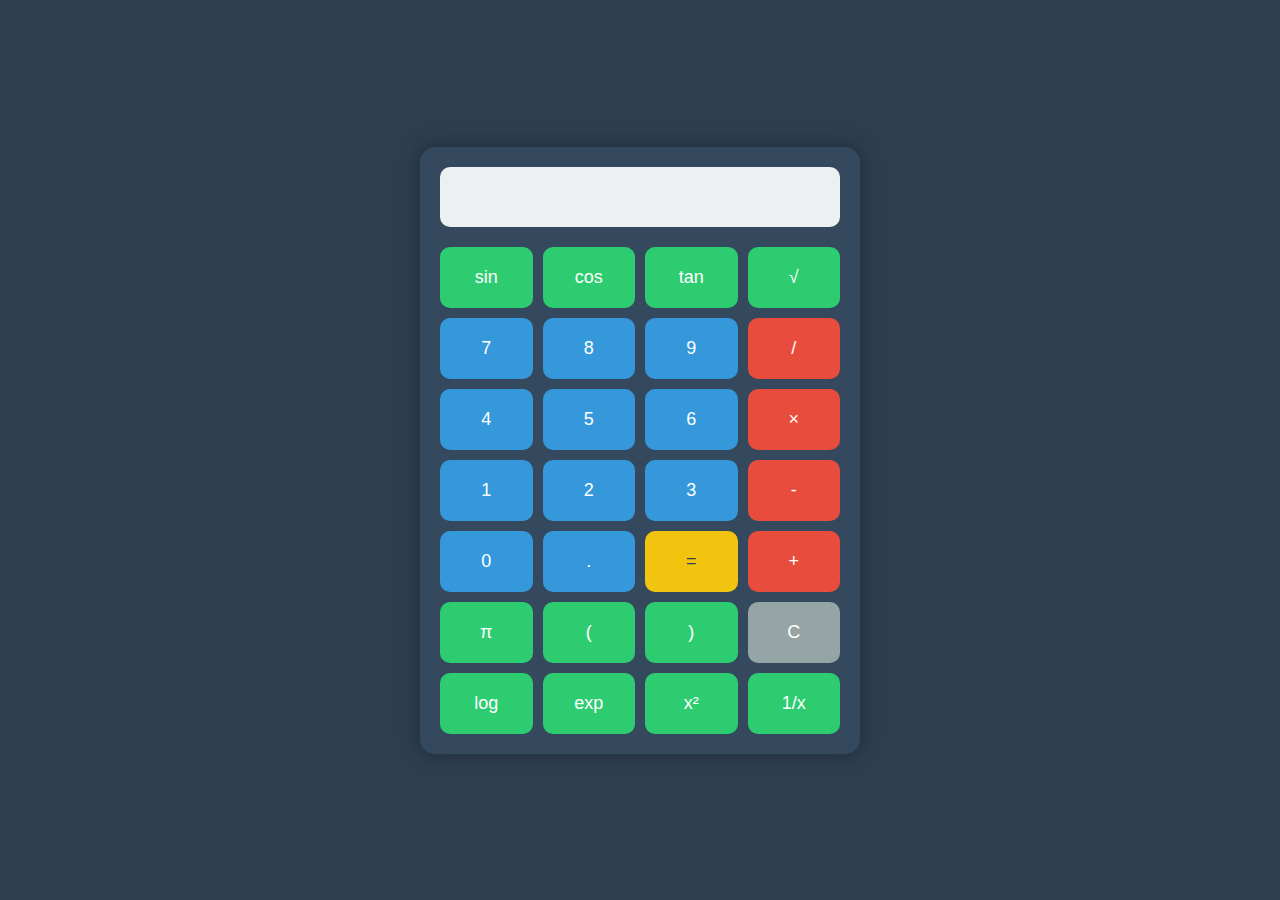
<file: index.html>
<!DOCTYPE html>
<html lang="fr">
<head>
    <meta charset="UTF-8">
    <meta name="viewport" content="width=device-width, initial-scale=1.0">
    <title>SCIENCALCULATOR - Calculatrice Scientifique Gratuite en Ligne</title>
    
    <!-- SEO Meta Tags -->
    <meta name="description" content="SCIENCALCULATOR est une calculatrice scientifique gratuite en ligne. Effectuez des calculs complexes : sinus, cosinus, tangente, racines carrées, logarithmes et plus encore.">
    <meta name="keywords" content="calculatrice scientifique, SCIENCALCULATOR, calculatrice en ligne, sinus, cosinus, tangente, racine carrée, logarithme">
    <meta name="author" content="SCIENCALCULATOR">
    <meta name="robots" content="index, follow">
    
    <!-- Open Graph / Facebook -->
    <meta property="og:type" content="website">
    <meta property="og:url" content="https://princesall.github.io/sciencalculator/">
    <meta property="og:title" content="SCIENCALCULATOR - Calculatrice Scientifique en Ligne">
    <meta property="og:description" content="Calculatrice scientifique gratuite avec fonctions avancées : trigonométrie, logarithmes, et plus.">
    <meta property="og:image" content="https://princesall.github.io/sciencalculator/logo.png">

    <!-- Twitter -->
    <meta property="twitter:card" content="summary_large_image">
    <meta property="twitter:url" content="https://princesall.github.io/sciencalculator/">
    <meta property="twitter:title" content="SCIENCALCULATOR - Calculatrice Scientifique en Ligne">
    <meta property="twitter:description" content="Calculatrice scientifique gratuite avec fonctions avancées : trigonométrie, logarithmes, et plus.">
    <meta property="twitter:image" content="https://princesall.github.io/sciencalculator/logo.png">

    <link rel="manifest" href="manifest.json">
    <link rel="icon" type="image/png" href="logo.png">
    <link rel="canonical" href="https://princesall.github.io/sciencalculator/">
    <link rel="stylesheet" href="style.css">
</head>
<body>
    <!-- Titre H1 pour le SEO -->
    <h1 style="position: absolute; left: -9999px;">SCIENCALCULATOR - Calculatrice Scientifique en Ligne</h1>
    
    <div class="calculator">
        <div class="display">
            <input type="text" id="display" readonly>
        </div>
        <div class="buttons">
            <button class="func" onclick="calculate('sin')">sin</button>
            <button class="func" onclick="calculate('cos')">cos</button>
            <button class="func" onclick="calculate('tan')">tan</button>
            <button class="func" onclick="calculate('√')">√</button>
            
            <button class="num" onclick="appendNumber('7')">7</button>
            <button class="num" onclick="appendNumber('8')">8</button>
            <button class="num" onclick="appendNumber('9')">9</button>
            <button class="op" onclick="appendOperator('/')">/</button>
            
            <button class="num" onclick="appendNumber('4')">4</button>
            <button class="num" onclick="appendNumber('5')">5</button>
            <button class="num" onclick="appendNumber('6')">6</button>
            <button class="op" onclick="appendOperator('*')">×</button>
            
            <button class="num" onclick="appendNumber('1')">1</button>
            <button class="num" onclick="appendNumber('2')">2</button>
            <button class="num" onclick="appendNumber('3')">3</button>
            <button class="op" onclick="appendOperator('-')">-</button>
            
            <button class="num" onclick="appendNumber('0')">0</button>
            <button class="num" onclick="appendNumber('.')">.</button>
            <button class="equal" onclick="evaluateExpression()">=</button>
            <button class="op" onclick="appendOperator('+')">+</button>
            
            <button class="func" onclick="appendNumber('3.14159')">π</button>
            <button class="func" onclick="appendOperator('(')">(</button>
            <button class="func" onclick="appendOperator(')')">)</button>
            <button class="clear" onclick="clearDisplay()">C</button>
            
            <button class="func" onclick="calculate('log')">log</button>
            <button class="func" onclick="calculate('exp')">exp</button>
            <button class="func" onclick="calculate('x²')">x²</button>
            <button class="func" onclick="calculate('1/x')">1/x</button>
        </div>
    </div>
    <script src="script.js"></script>
    <script>
        if ('serviceWorker' in navigator) {
            navigator.serviceWorker.register('service-worker.js');
        }
    </script>
</body>
</html>
</file>
<file: style.css>
:root {
    --primary-color: #2C3E50;
    --display-bg: #ECF0F1;
    --num-bg: #3498DB;
    --op-bg: #E74C3C;
    --func-bg: #2ECC71;
    --equal-bg: #F1C40F;
    --clear-bg: #95A5A6;
}

body {
    margin: 0;
    min-height: 100vh;
    display: flex;
    justify-content: center;
    align-items: center;
    background-color: var(--primary-color);
    font-family: Arial, sans-serif;
}

.calculator {
    background-color: #34495e;
    padding: 20px;
    border-radius: 15px;
    box-shadow: 0 0 20px rgba(0,0,0,0.3);
    max-width: 100%;
    width: 400px;
}

.display {
    margin-bottom: 20px;
}

#display {
    width: 100%;
    height: 60px;
    background-color: var(--display-bg);
    border: none;
    border-radius: 10px;
    font-size: 24px;
    text-align: right;
    padding: 10px;
    box-sizing: border-box;
    color: var(--primary-color);
}

.buttons {
    display: grid;
    grid-template-columns: repeat(4, 1fr);
    gap: 10px;
}

button {
    padding: 20px;
    font-size: 18px;
    border: none;
    border-radius: 10px;
    cursor: pointer;
    color: white;
    transition: transform 0.1s, opacity 0.1s;
}

button:active {
    transform: scale(0.95);
    opacity: 0.8;
}

.num {
    background-color: var(--num-bg);
}

.op {
    background-color: var(--op-bg);
}

.func {
    background-color: var(--func-bg);
}

.equal {
    background-color: var(--equal-bg);
    color: var(--primary-color);
}

.clear {
    background-color: var(--clear-bg);
}

@media (max-width: 480px) {
    .calculator {
        width: 95%;
        padding: 10px;
    }
    
    button {
        padding: 15px;
        font-size: 16px;
    }
}
</file>
